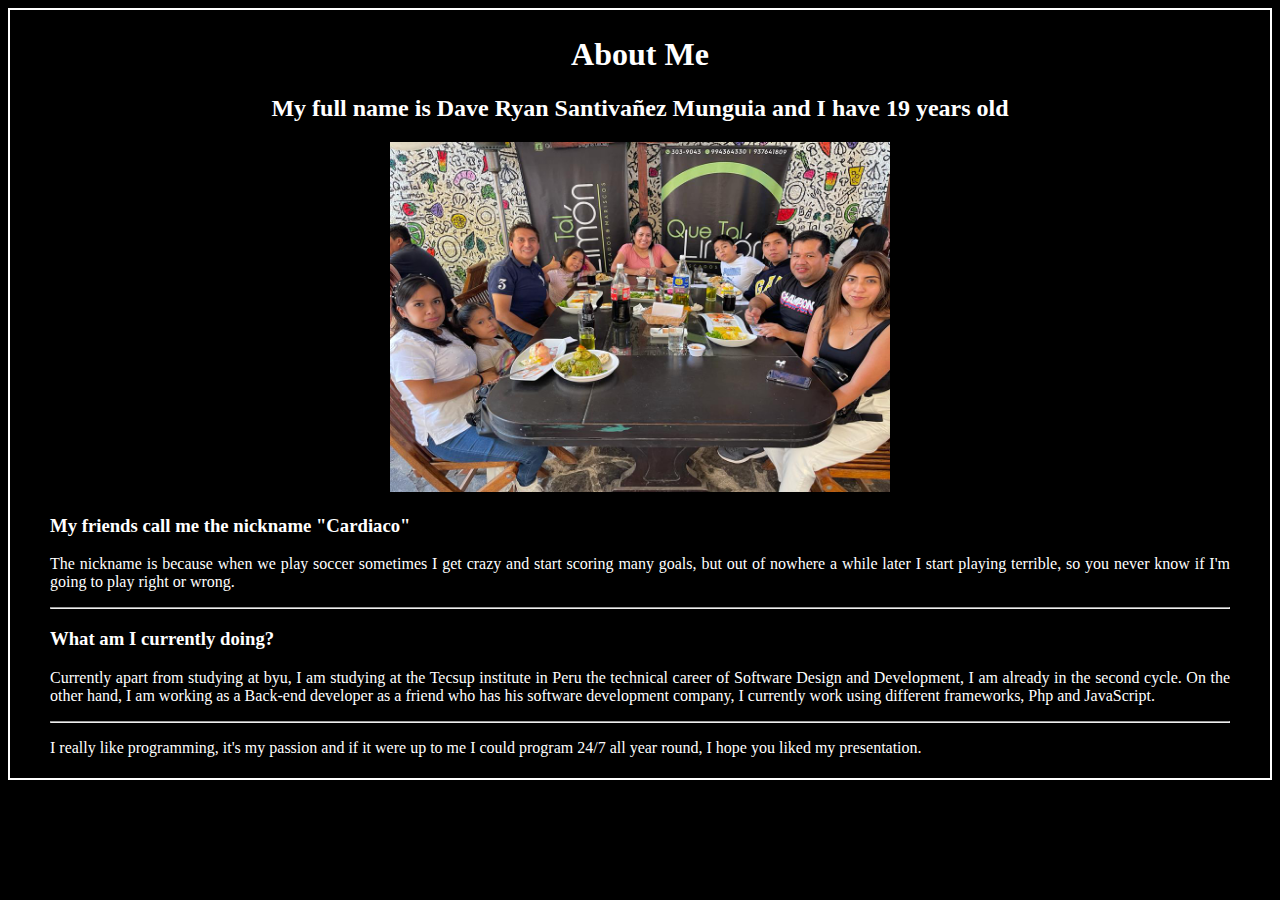
<file: wdd130/AboutMe/index.html>
<!DOCTYPE html>
<html lang="en">
<head>
    <meta charset="UTF-8">
    <meta http-equiv="X-UA-Compatible" content="IE=edge">
    <meta name="viewport" content="width=device-width, initial-scale=1.0">
    <title>All About Me</title>
</head>
<body>
    <h1><center> About Me</center></h1>
    <h2><center> My full  name is Dave Ryan Santivañez Munguia and I have 19 years old</center></h2>
    <center><img style="width:500px ;height:350px;" src="images/fotoDave.jpeg" alt=""></center>
    <h3>My friends call me the nickname "Cardiaco"</h3>
    <p> The nickname is because when we play soccer sometimes I get crazy and start scoring many goals, but out of nowhere a while later I start playing terrible, so you never know if I'm going to play right or wrong.</p>
    <hr>
    <h3> What am I currently doing?</h3>
    <p>Currently apart from studying at byu, I am studying at the Tecsup institute in Peru the technical career of Software Design and Development, I am already in the second cycle. On the other hand, I am working as a Back-end developer as a friend who has his software development company, I currently work using different frameworks, Php and JavaScript.</p>
    <hr>
    <p>I really like programming, it's my passion and if it were up to me I could program 24/7 all year round, I hope you liked my presentation.</p>
</body>
<style>

    body{
        border: 2px solid white;
        padding: 5px 40px;
        background-color:rgb(0, 0, 0);
        color: white;
    }
    p{
        text-align: justify;
    }
</style>
</html>
</file>
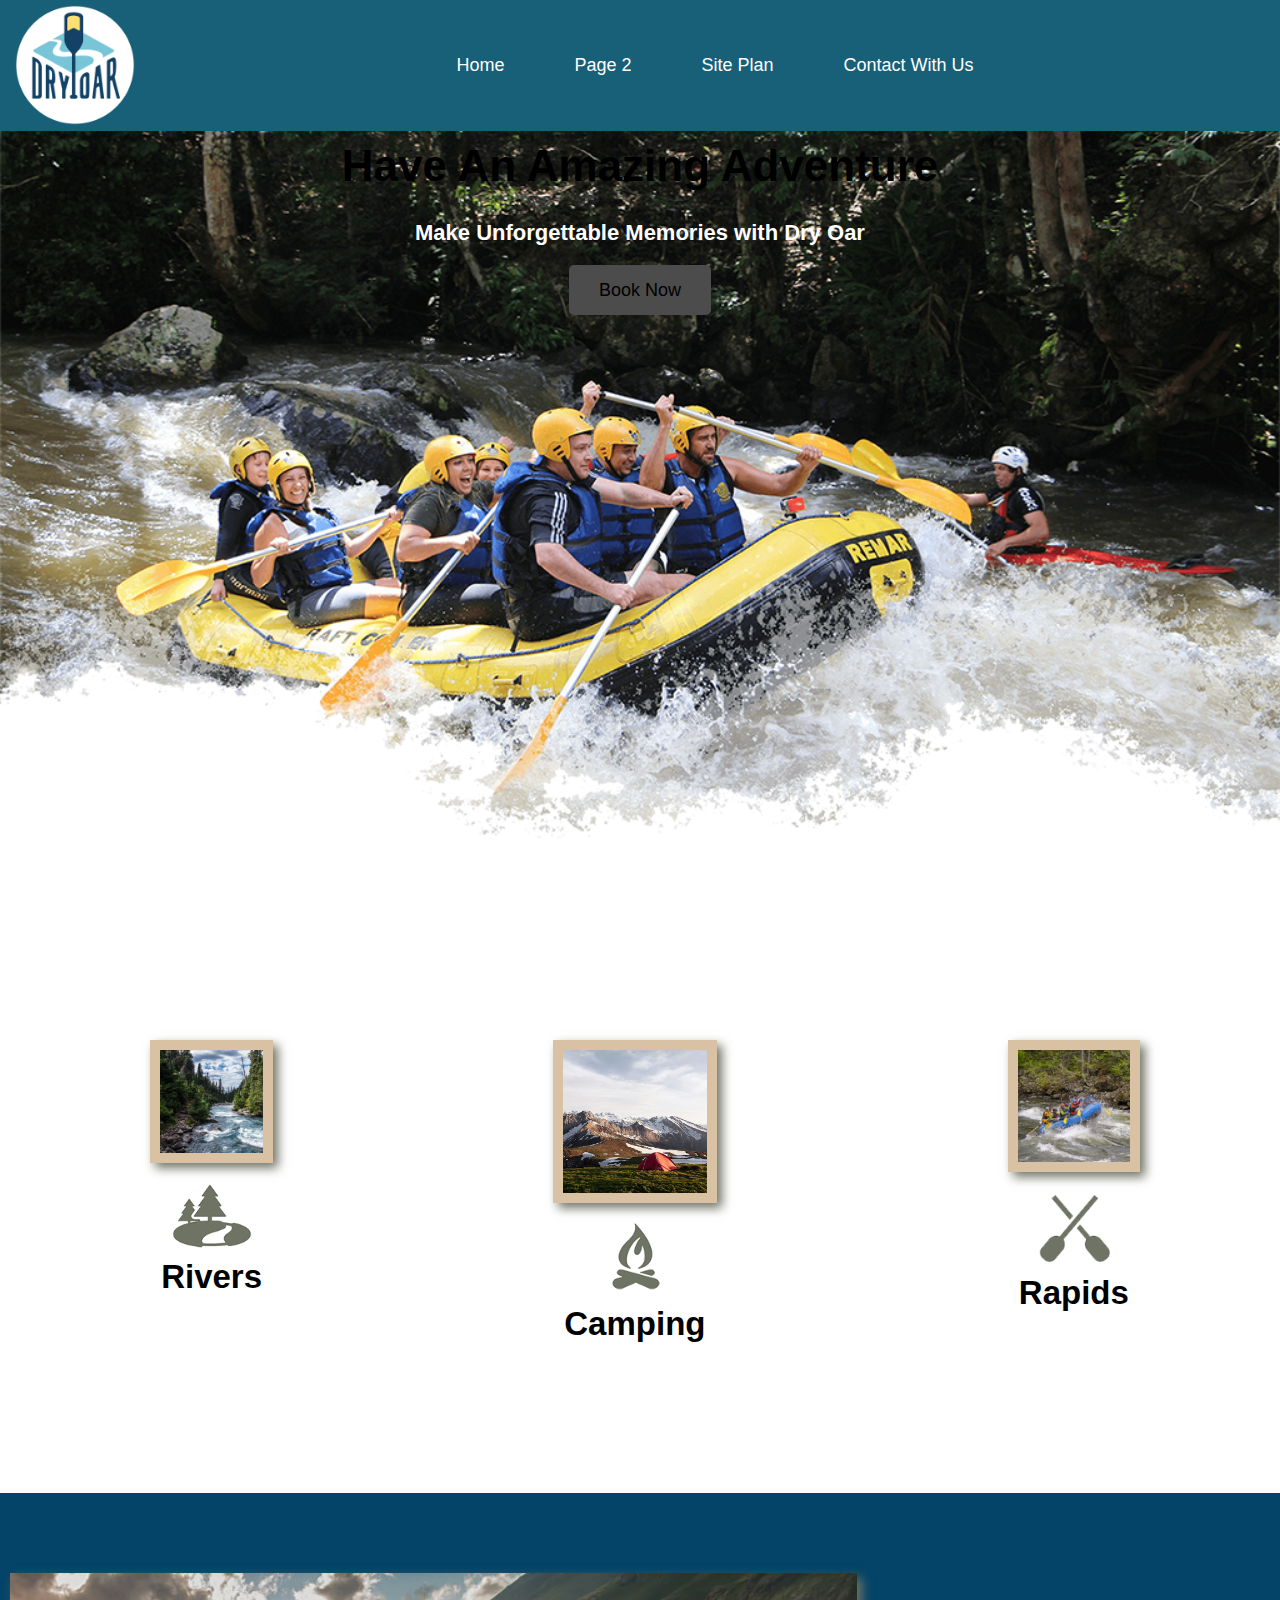
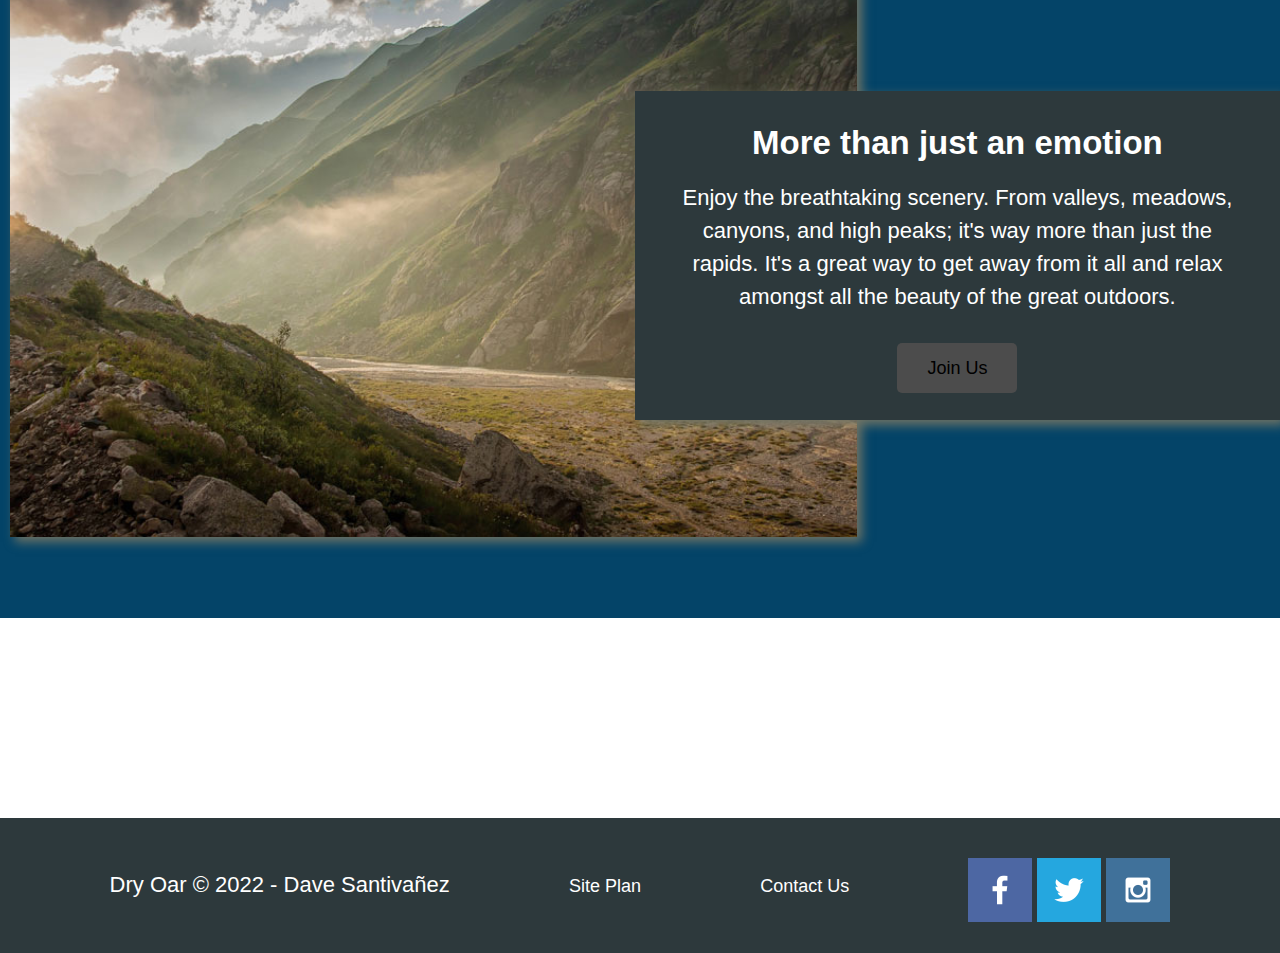
<file: wdd130/wwr/index.html>
<!DOCTYPE html>
<html lang="en">
<head>
    <meta charset="UTF-8">
    <meta http-equiv="X-UA-Compatible" content="IE=edge">
    <meta name="viewport" content="width=device-width, initial-scale=1.0">
    <link rel="stylesheet" href="styles/style.css">
    <title>Whitewater Rafting Vacation | Home</title>
</head>
<body>
    <div id="content">
        <header>
            <a id="logo_link" href="index.html" target="_blank">
                <img class="logo" src="images/logo.png" alt="Dry Oar Logo">
            </a>
            <nav>
                <a href="index.html">Home</a>
                <a href="#">Page 2</a>
                <a href="site-plan-rafting.html">Site Plan</a>
                <a href="contactus.html">Contact With Us</a>
            </nav>
        </header>
        <div id="hero">
            <div id="hero-box">
                <img id="hero-img" src="images/hero.png" alt="People enjoying white water rafting">
            </div>
            <section id="hero-msg">
                <h1 class="home-title">Have An Amazing Adventure</h1>
                <h4>Make Unforgettable Memories with Dry Oar </h4>
                <div class='button-box'>
                    <a class='book' href="rates.html">Book Now</a>
                </div>
            </section>
        </div>
        <main class="home-grid">
            <section class="rivers-card">
                <img class="card-img" src="images/rivers.jpg" alt="river in forest">
                <img class="icon" src="images/river_icon.png" alt="river icon">
                <h2>Rivers</h2>
            </section>
            <section class="camping-card">
                <img class="card-img" src="images/camping.jpg" alt="tent in mountains">
                <img class="icon" src="images/fire_icon.png" alt="fire icon">
                <h2>Camping</h2>
            </section>
            <section class="rapids-card">
                <img class="card-img" src="images/rapids.jpg" alt="rafting boat">
                <img class="icon" src="images/oars.png" alt="oars icon">
                <h2>Rapids</h2>
            </section>
            <div id="background"></div> 
            <img class="mountains" src="images/mountains.jpg" alt="Misty mountains">
            <section class="msg">
                <h2>More than just an emotion</h2>
                <p>Enjoy the breathtaking scenery. From valleys, meadows, canyons, and high peaks; it's way more than just the rapids. It's a great way to get away from it all and relax amongst all the beauty of the great outdoors. </p>
                <a class='join' href="rivers.html">Join Us</a>
            </section>
        </main>
        <footer>
            <p>Dry Oar &copy; 2022 - Dave Santivañez</p>
            <p><a href="site-plan-rafting.html">Site Plan</a></p>
            <p><a href="contactus.html">Contact Us</a></p>
            <div class="social">
                <a href="https://facebook.com" target="_blank">
                    <img src="images/facebook.png" alt="fb icon">
                </a>
                <a href="https://twitter.com" target="_blank">
                    <img src="images/twitter.png" alt="twitter icon">
                </a>
                <a href="https://instagram.com" target="_blank">
                    <img src="images/instagram.png" alt="instagram icon">
                </a>
            </div>
        </footer>
    </div>
</body>
</html>
</file>
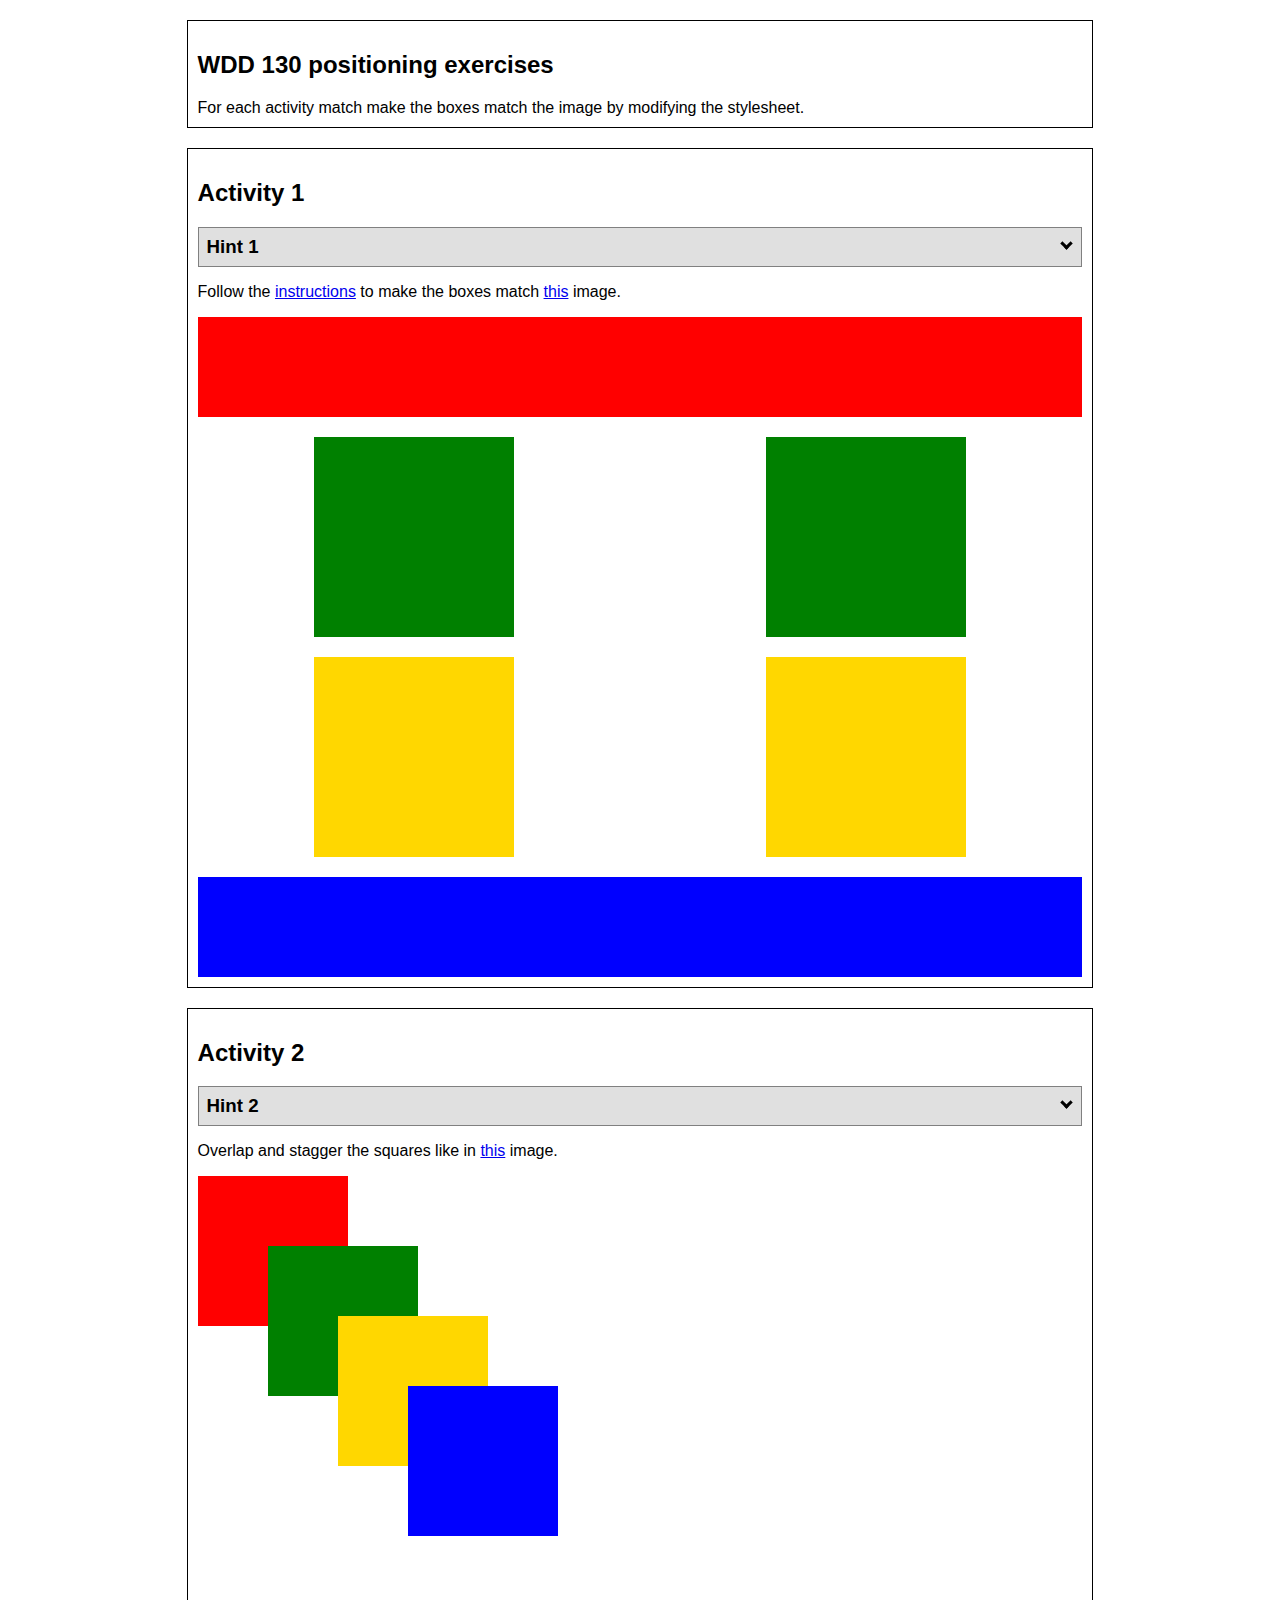
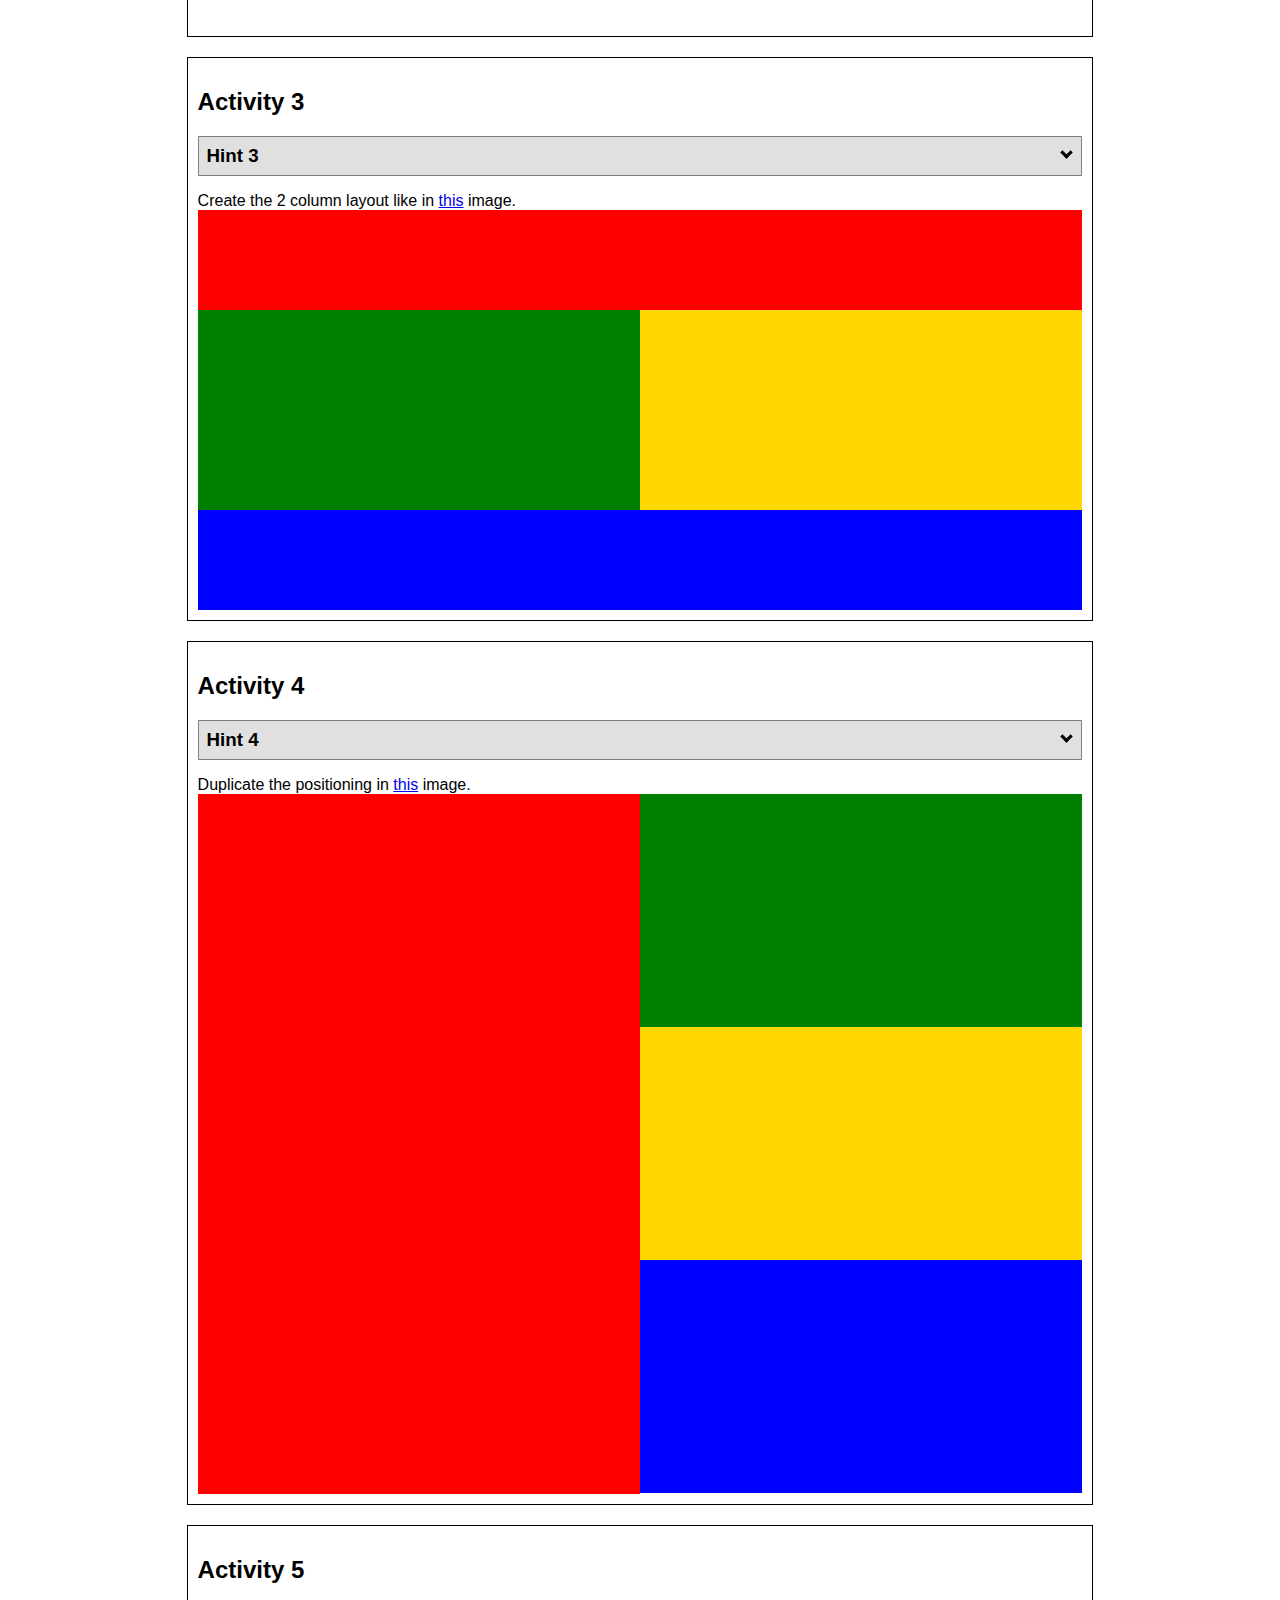
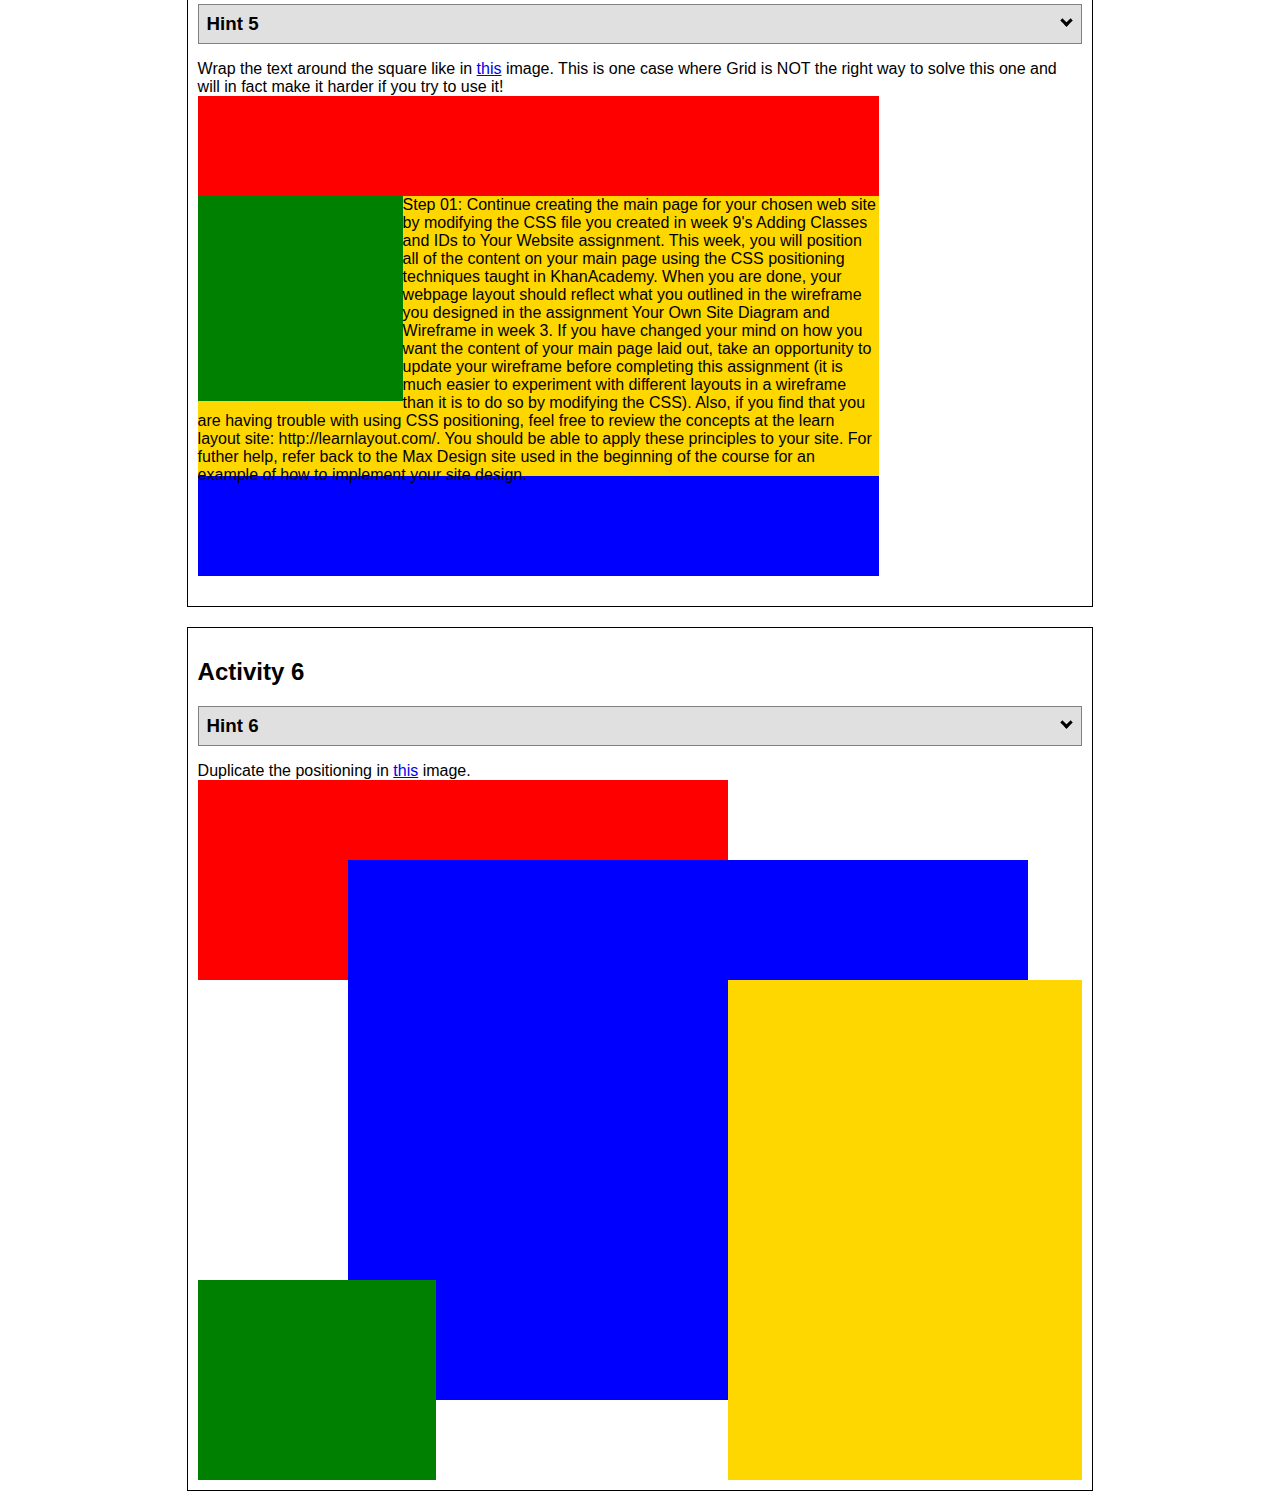
<file: positioning.html>
<!DOCTYPE html>
<html lang="en">
  <head>
    <!-- HTML - Name: positioning.html -->
    <title>Positioning Activity</title>
    <link rel="stylesheet" type="text/css" href="positionstyles.css" />
  </head>
  <body>
    <div class="activity">
      <h2>WDD 130 positioning exercises</h2>
      For each activity match make the boxes match the image by modifying the stylesheet.</div>
    <div class="activity">
      <h2>Activity 1</h2>
      <section class="hint"><input type="checkbox" ><i></i> <h3>Hint 1</h3><div><p>Check out the <a href="https://byui-wdd.github.io/wdd130/activities/w06-css-positioning.html" target="_blank">activity instructions</a> in Ilearn!</p></div></section>
      <p>Follow the <a href="https://byui-wdd.github.io/wdd130/activities/w06-css-positioning.html" target="_blank">instructions</a> to make the boxes match  <a href="https://byui-wdd.github.io/wdd130/images/example1.png" target="_blank">this</a> image.</p>
      <div class="content1" >
        <div class="red1" ></div>
        <div class="green1" ></div>
        <div class="green1" ></div>
        <div class="yellow1"></div>
        <div class="yellow1"></div>
        <div class="blue1"></div>
      </div>
    </div>
    <div class="activity">
      <h2>Activity 2</h2>
      <section class="hint"><input type="checkbox" > <h3>Hint 2</h3><i></i><div><p>Remember that the best way to shift elements around slightly on the page is with Margins.  You could also use Grid.  Either would work for this. If you choose margin, you can use a <em>negative</em> margin. (ie margin-top: -20px;)</p><h4>Properties used:</h4><ul><li>margin-top, margin-left</li><li>...or...</li><li>grid-template-columns: 50px 50px 50px 50px 50px </li></ul></div></section>
      <p>Overlap and stagger the squares like in <a href="https://byui-wdd.github.io/wdd130/images/example2.png" target="_blank">this</a> image.</p>
      <div class="content2" >
        <div class="red2" ></div>
        <div class="green2" ></div>
        <div class="yellow2"></div>
        <div class="blue2"></div>
      </div>
    </div>
    <div class="activity">
      <h2>Activity 3</h2>
      <section class="hint"><input type="checkbox" > <h3>Hint 3</h3><i></i><div><p>This one is going to be best solved with CSS Grid. Remember to make the boxes the right width first...then start moving them around. </p><h4>Properties used:</h4><ul><li>display:grid;</li><li>grid-template-columns:</li><li>grid-column-gap:</li>
        <li>grid-column:</li>  </ul></div></section>
      Create the 2 column layout like in <a href="https://byui-wdd.github.io/wdd130/images/example3.png" target="_blank">this</a>  image.
      <div class="content3" >
        <div class="red3" ></div>
        <div id="content_3_flex">
          <div class="green3" ></div>
          <div class="yellow3"></div>
        </div>
        <div class="blue3"></div>
      </div>
    </div>
    <div class="activity">
      <h2>Activity 4</h2>
      <section class="hint"><input type="checkbox" > <h3>Hint 4</h3><i></i><div><p>For the others we have been primarily concerned with width. For this one you will need to adjust height as well. </p><h4>Properties used:</h4><ul><li>display:grid;</li><li>grid-template-columns:</li><li>grid-row:</li></ul></div></section>
      Duplicate the positioning in <a href="https://byui-wdd.github.io/wdd130/images/example4.png" target="_blank">this</a> image. 
      <div class="content4">
        <div id="content_4_1_flex">
          <div class="red4" ></div>
        </div>
        <div id="content_4_2_flex">
          <div class="green4" ></div>
          <div class="yellow4"></div>
          <div class="blue4"></div>
        </div>
      </div>
    </div>

    <div class="activity">
      <h2>Activity 5</h2>
      <section class="hint"><input type="checkbox" > <h3>Hint 5</h3><i></i><div><p>Grid is <strong>not</strong> the right way to do this.  In fact there is only one way to really do that...and that is with float. Remember that we float the thing we want the text to wrap around.  Also remember to start by making all the shapes the right size and shape.</p><h4>Properties used:</h4><ul><li>float: left;</li></ul></div></section>
      Wrap the text around the square like in <a href="https://byui-wdd.github.io/wdd130/images/example5.png" target="_blank">this</a> image. This is one case where Grid is NOT the right way to solve this one and will in fact make it harder if you try to use it!
      <div class="content5" >
        <div class="red5" ></div>
        <div class="yellow5"><div class="green5"></div>Step 01: Continue creating the main page for your chosen web site 
          by modifying the CSS file you created in week 9's Adding Classes and IDs to Your Website assignment. 
          This week, you will position all of the content on your main page using the CSS positioning techniques taught in KhanAcademy. 
          When you are done, your webpage layout should reflect what you outlined in the wireframe you designed in the assignment 
          Your Own Site Diagram and Wireframe in week 3.
          If you have changed your mind on how you want the content of your main page laid out, take an opportunity to update your wireframe before completing this assignment (it is much easier to experiment with different layouts in a wireframe than it is to do so by modifying the CSS). Also, if you find that you are having trouble with using CSS positioning, feel free to review the concepts at the learn layout site: http://learnlayout.com/. You should be able to apply these principles to your site. For futher help, refer back to the Max Design site used in the beginning of the course for an example of how to implement your site design.</div>
        <div class="blue5"></div>
      </div>
    </div>
    <div class="activity">
      <h2>Activity 6</h2>
      <section class="hint"><input type="checkbox" > <h3>Hint 6</h3><i></i><div><p>This one is all about visualizing the grid behind the layout. If you are having a hard time doing that first: all the sizes are even multiples of 100, and second here is another example with the lines drawn: <a href="https://byui-wdd.github.io/wdd130/images/example6-hint.png" target="_blank">example 6 with lines</a>. For this one you will find it easiest if you use px for the column width. You can also use <kbd>z-index</kbd> to control the element layering.    </p><h4>Properties used:</h4><ul><li>display:grid;</li><li>grid-template-columns:</li><li>grid-column:</li><li>grid-row:</li><li><a href="https://www.w3schools.com/cssref/pr_pos_z-index.asp" target="_blank">z-index:</a></li></ul></div></section>
      Duplicate the positioning in <a href="https://byui-wdd.github.io/wdd130/images/example6.png" target="_blank">this</a> image.
      <div class="content6" >
        <div id="flex_1">
          <div class="red6" ></div>
          <div class="green6" ></div>
        </div>
        <div id="flex_2">
          <div class="yellow6"></div>
        </div>
        <div class="blue6"></div>
      </div>
    </div>
  </body>
</html>
</file>
<file: wdd130/wwr/styles/style.css>
#content{
    max-width: 1600px;
    margin: 0 auto;
}

header {
    display: grid;
    grid-template-columns: 150px auto;
}

nav {
    display: flex;
    justify-content: space-around;
    justify-self: center;
    align-self: center;
}

#logo_link {
    padding-top: 5px;
    justify-self: center;
    align-self: center;
}

.home-grid{
    display: grid;
    grid-template-columns: 10px auto;
}

.card-img, .mountains {
    width: 100%;
}

.rivers-card{
    grid-column: 2/4;
    grid-row: 2/3;
}

.camping-card{
    grid-column: 5/7;
    grid-row: 2/3;
}

.rapids-card{
    grid-column: 8/10;
    grid-row: 2/3;
}

#background{
    grid-column: 1/11;
    grid-row: 4/9;
}

.mountains{
    width: 100%;
    grid-column: 2/7;
    grid-row: 5/8;
    box-shadow: 5px 5px 10px #6f7364;
}

@media screen and (max-width: 900px) {
    #hero, .home-grid {
        display: block;
        height: auto;
    }
    nav, footer {
        flex-direction: column;
    }
    nav a {
        display: block;
        padding: 15px;
    }
    #hero {
        margin-top: 0;
    }
    #hero-msg {
        margin-top: 0;
    }
    #hero-msg h4 {
        display: none;
    }
    .home-title {
        font-size: 25px;
        color: #6f7364;
    }
    .rivers-card, .camping-card, .rapids-card { 
        margin: 50px auto;
        width: 60%;
    }
    #background {
        display: none;
    }
    .mountains, .msg {
        width: 80%;
        display: block;
        margin: 0 auto;
    }
    footer {
        margin-top: 25px;
    }
}


.msg{
    background-color: #6f7364;
    padding: 35px;
    grid-column: 6/10;
    grid-row: 6/7;
    box-shadow: 5px 5px 10px #6f7364;
}



footer {
    background-color: #6f7364;
    padding: 25px 50px;
    margin-top: 200px; 
    display: flex;
    justify-content: space-around;
    align-items: center;
}

.card-img {
    border: 10px solid #d9c2a3;
    transition: transform .5s;
    box-shadow: 5px 5px 10px #6f7364;
}
.card-img:hover {
    opacity: .6;
    transform: scale(1.1);
}
     
    


#hero {
    display: grid;
    grid-template-columns: 1fr 3fr 1fr;
    margin-top: -100px; 
}


#hero-msg {
    grid-column: 2/3;
    grid-row: 1/2;
    margin-top: 100px;
}
     

#hero-box {
    grid-column: 1/4;
    grid-row: 1/3;
    z-index: -1;
}
     

#hero-msg h4 {
    color: white;
}
         
             

@import url('https://fonts.googleapis.com/css2?family=Crimson+Text:ital,wght@1,600&family=Montserrat&display=swap');

.home-title {
    font-family: 'Rock Salt', 'Bradley Hand', sans-serif;
    font-size: 2em;
    color: black;
}

.msg {
    background-color: #000b6a;
    line-height: 1.5em;
  }


  .book, .join {
    background-color: #d9c2a3;
    color: black;
    text-decoration: none;
    font-size: 18px;
    padding: 15px 30px;
    margin-top: 50px;
    border-radius: 5px;
}
.card-img {
    border: 10px solid #d9c2a3;
}
main section img {
    box-sizing: border-box;
}

  .book, .join {
    background-color: #d9c2a3;
    color: black;
    text-decoration: none;
    font-size: 18px;
    padding: 15px 30px;
    margin-top: 50px;
}

.home-title  { margin-top: 10px;}
.book, .join  {margin-top: 50px;}
.rivers-card, .camping-card, .rapids-card   {margin: 150px 140px;}
footer  { margin-top: 200px;}

#hero-box img{
    width: 100%;
}
nav a {
    text-decoration: none;
    color: #fcfbfb;
    text-align: center;
    padding: 35px;
}
           

#logo_link {padding-top: 5px;}
nav a  { padding: 35px;}
.book, .join   {padding: 15px 30px;}
.icon  { padding-top: 10px;}
.msg  {padding: 35px;}
.msg p   {padding-bottom: 15px;}
footer   {padding: 25px 50px;}
footer .social img   {padding-top: 15px;}

body {
    background-color: #fcfbfb;
    font-family: Raleway, Arial, sans-serif;
    font-size: 22px;
    margin: 0;
    padding: 0;
}
h2 {
    margin: 0;
}

#hero-img{
    width: 100%;
}

#hero-msg h1,#hero-msg h4, #hero-msg .button-box {
    text-align: center;
}

main section{
    text-align: center;
}

#background {
    height: 725px;
}

body{
    background-color: #fff;
}

header{
    background-color: rgb(23, 96, 120);
}


nav a:hover{
    background-color: rgb(28, 92, 130);
}


.book, .join{
    background-color: rgb(76, 76, 76);
}


.book:hover, .join:hover{
    background-color: rgb(0, 119, 255);
}


#background{
    background-color: rgb(4, 68, 104);
}


.msg{
    background-color: rgb(45, 57, 60);
}


footer{
    background-color: rgb(45, 57, 60);
}


nav a{
    color: #fff;
}

nav a:hover{
    color: #fff;
}

.home-title{
    color: rgb(0, 0, 0);
}

h4{
    color: rgb(0, 0, 0);
}

.book, .join{
    color: rgb(0, 0, 0);
}

.book:hover, .join:hover{
    color: #fff;
}

.msg h2{
    color: #fff;
}

.msg p{
    color: #fff;
}

footer{
    color: #fff;
}

footer a{
    color: #fff;
}

footer a:hover{
    color: #fff;
}

.icon{
    width: 80px;
}

.logo{
    width: 120px;
    height: 120px;
}

nav a, .book, .join, footer a{
    text-decoration: none;
    font-size: 18px;
}

 
footer p a:hover {
    text-decoration: underline;
}
</file>
<file: positionstyles.css>
/* CSS - Name: "positionstyles.css" */
/* Activity 1 styles */
.content1 {
  display: grid;
    grid-template-columns: 1fr 1fr;
    justify-items: center;
    grid-gap: 20px;
}
.red1 { 
  width: 100%; 
  height: 100px; 
  background-color: red; 
  grid-column: 1/3;

} 
.green1 {
  width: 200px; 
  height: 200px; 
  background-color: green; 

} 
.yellow1 {
  width: 200px; 
  height: 200px; 
  background-color: gold; 
} 
.blue1 {
  width: 100%; 
  height: 100px; 
  background-color: blue; 
  grid-column: 1/3;
} 
/* Activity 2 styles */ 
.content2 {
  height: 450px;
}
.red2 {
  width: 150px; 
  height: 150px; 
  position: absolute;
  background-color: red; 
} 
.green2 { 
  width: 150px; 
  height: 150px; 
  position: absolute;
  margin-left: 70px;
  margin-top: 70px;
  background-color: green; 
} 
.yellow2 {
  width: 150px; 
  height: 150px; 
  position: absolute;
  margin-left: 140px;
  margin-top: 140px;
  background-color: gold; 
} 
.blue2 {
  width: 150px; 
  height: 150px; 
  position: absolute;
  margin-left: 210px;
  margin-top: 210px;
  background-color: blue; 
} 
/* Activity 3 styles */ 
.content3 {
  /* This is the parent of the activity 3 boxes. */
}

#content_3_flex{
  display: flex;
  width: 100%;
  justify-content:space-between;
  flex-direction: row;
}
.red3 {
  width: 100%; 
  height: 100px; 
  background-color: red; 
} 
.green3 {
  width: 450px; 
  height: 200px; 
  background-color: green;
} 
.yellow3 {
  width: 450px; 
  height: 200px; 
  background-color: gold; 
} 
.blue3 {
  width: 100%;
  height: 100px; 
  background-color: blue; 
} 
/* Activity 4 styles */ 
.content4 {
  /* This is the parent of the activity 4 boxes. */
  height: 700px;
  display: flex;
  flex-direction: row;
}

#content_4_1_flex{
  display: flex;
  width: 50%;
  height: 100%;
}

#content_4_2_flex{
  display: flex;
  width: 50%;
  height: 100%;
  flex-direction: column;
}
.red4 {
  width: 100%; 
  height: 100%; 
  background-color: red; 
} 
.green4 {
  width: 100%; 
  height: 33.3%; 
  background-color: green; 
} 
.yellow4 {
  width: 100%; 
  height: 33.3%; 
  background-color: gold; 
} 
.blue4 {
  width: 100%; 
  height: 33.3%; 
  background-color: blue; 
} 
/* Activity 5 styles */ 
.content5 {
  /* This is the parent of the activity 5 boxes. */
  height: 500px;
}
.red5 { 
  width: 77%; 
  height: 100px; 
  background-color: red; 
} 
.green5 { 
  width: 205px; 
  height: 205px; 
  float: left;
  background-color: green; 
} 

.yellow5 {
  width: 77%; 
  height: 280px; 
  background-color: gold; 

} 
.blue5 {
  width: 77%; 
  height: 100px; 
  background-color: blue; 
} 




/* Activity 6 styles */ 
.content6 {
  /* This is the parent of the activity 6 boxes. */
  display: flex;
  width: 100%;
  height: 700px;
}
#flex_1{
  display: flex;
  flex-direction: column;
  justify-content: space-between;
  width: 60%; 
}

#flex_2{
  display: flex;
  align-items: flex-end;
  width: 40%;
  height: 100%;
}

.red6 {
  width: 100%; 
  height: 200px; 
  background-color: red; 
} 
.green6 {
  width: 45%; 
  height: 200px; 
  background-color: green; 
  z-index: 1;
} 
.yellow6 {
  width: 100%; 
  height: 500px; 
  background-color: gold; 
  z-index: 1;
} 
.blue6 {
  position: absolute;
  margin-left: 150px;
  margin-top: 80px;
  width: 680px; 
  height: 540px; 
  background-color: blue; 
} 


/* Do not make any changes below here */
.activity {
  width: 70%; 
  margin: 20px auto; 
  font-family: Arial, sans-serif; 
  border: 1px solid black; 
  padding: 10px; 
  clear:both; 
  overflow: auto;
} 

.hint {
  border: 1px solid grey;
  background: #e0e0e0;
  padding: .5em;
  position: relative;
  margin: 1em 0;
}
.hint h3 {
  margin: 0;
}
.hint:hover {
  background: #d0d0d0;
}
.hint > div {
  display: none;
}

.hint input[type=checkbox] {
  position: absolute;
  width: 100%;
  height: 100%;
  opacity: 0;
  z-index: 1;
  cursor: pointer;
}

.hint input[type=checkbox]:checked ~ div {
  display: block;
}

.hint i {
  position: absolute;
  transform: translate(-6px, 0);
  margin-top: 16px;
  right: 10px;
  top: -3px;
}
.hint i:before, .hint i:after {
  content: "";
  position: absolute;
  background-color: black;
  width: 3px;
  height: 9px;
}
.hint i:before {
  transform: translate(2px, 0) rotate(45deg);
}
.hint i:after {
  transform: translate(-2px, 0) rotate(-45deg);
}

.hint input[type=checkbox]:checked ~ i:before {
  transform: translate(-2px, 0) rotate(45deg);
}
.hint input[type=checkbox]:checked ~ i:after {
  transform: translate(2px, 0) rotate(-45deg);
}
.hint a {
  position: relative;
  z-index: 1;
}
</file>
